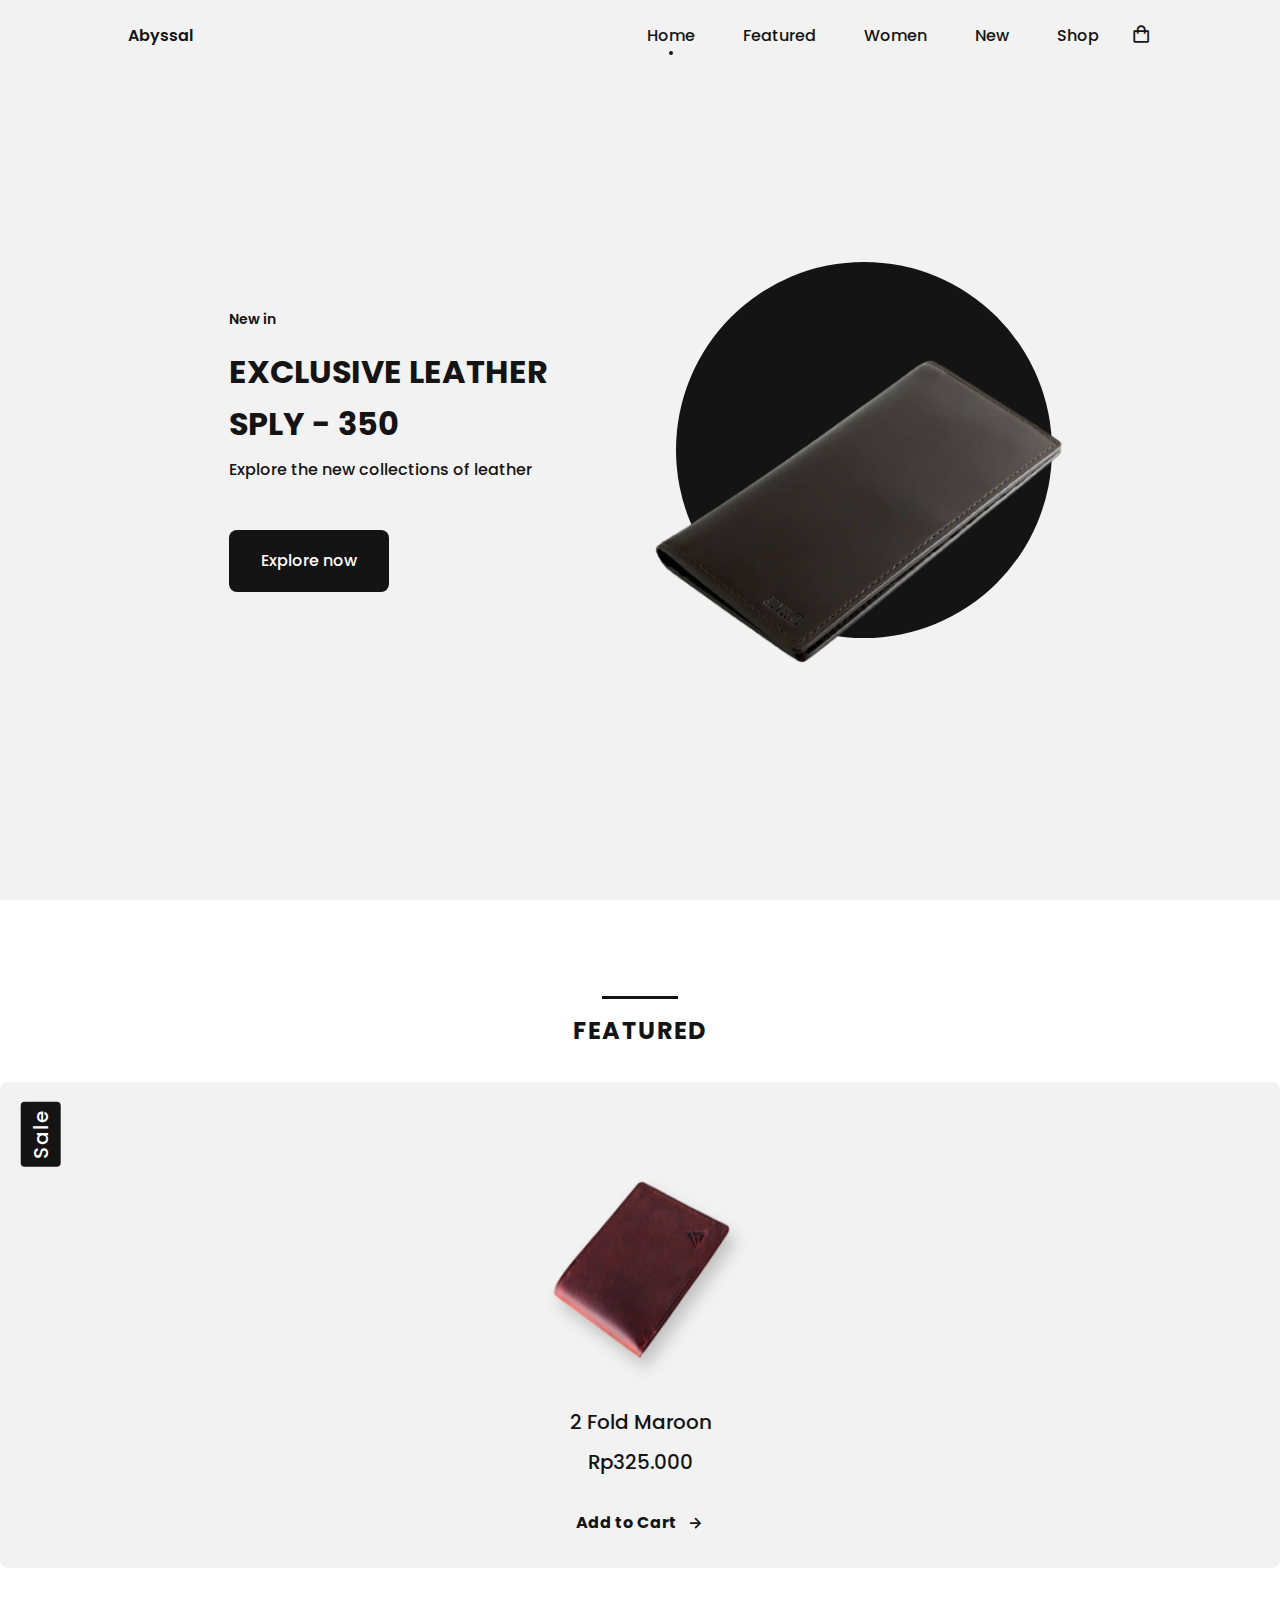
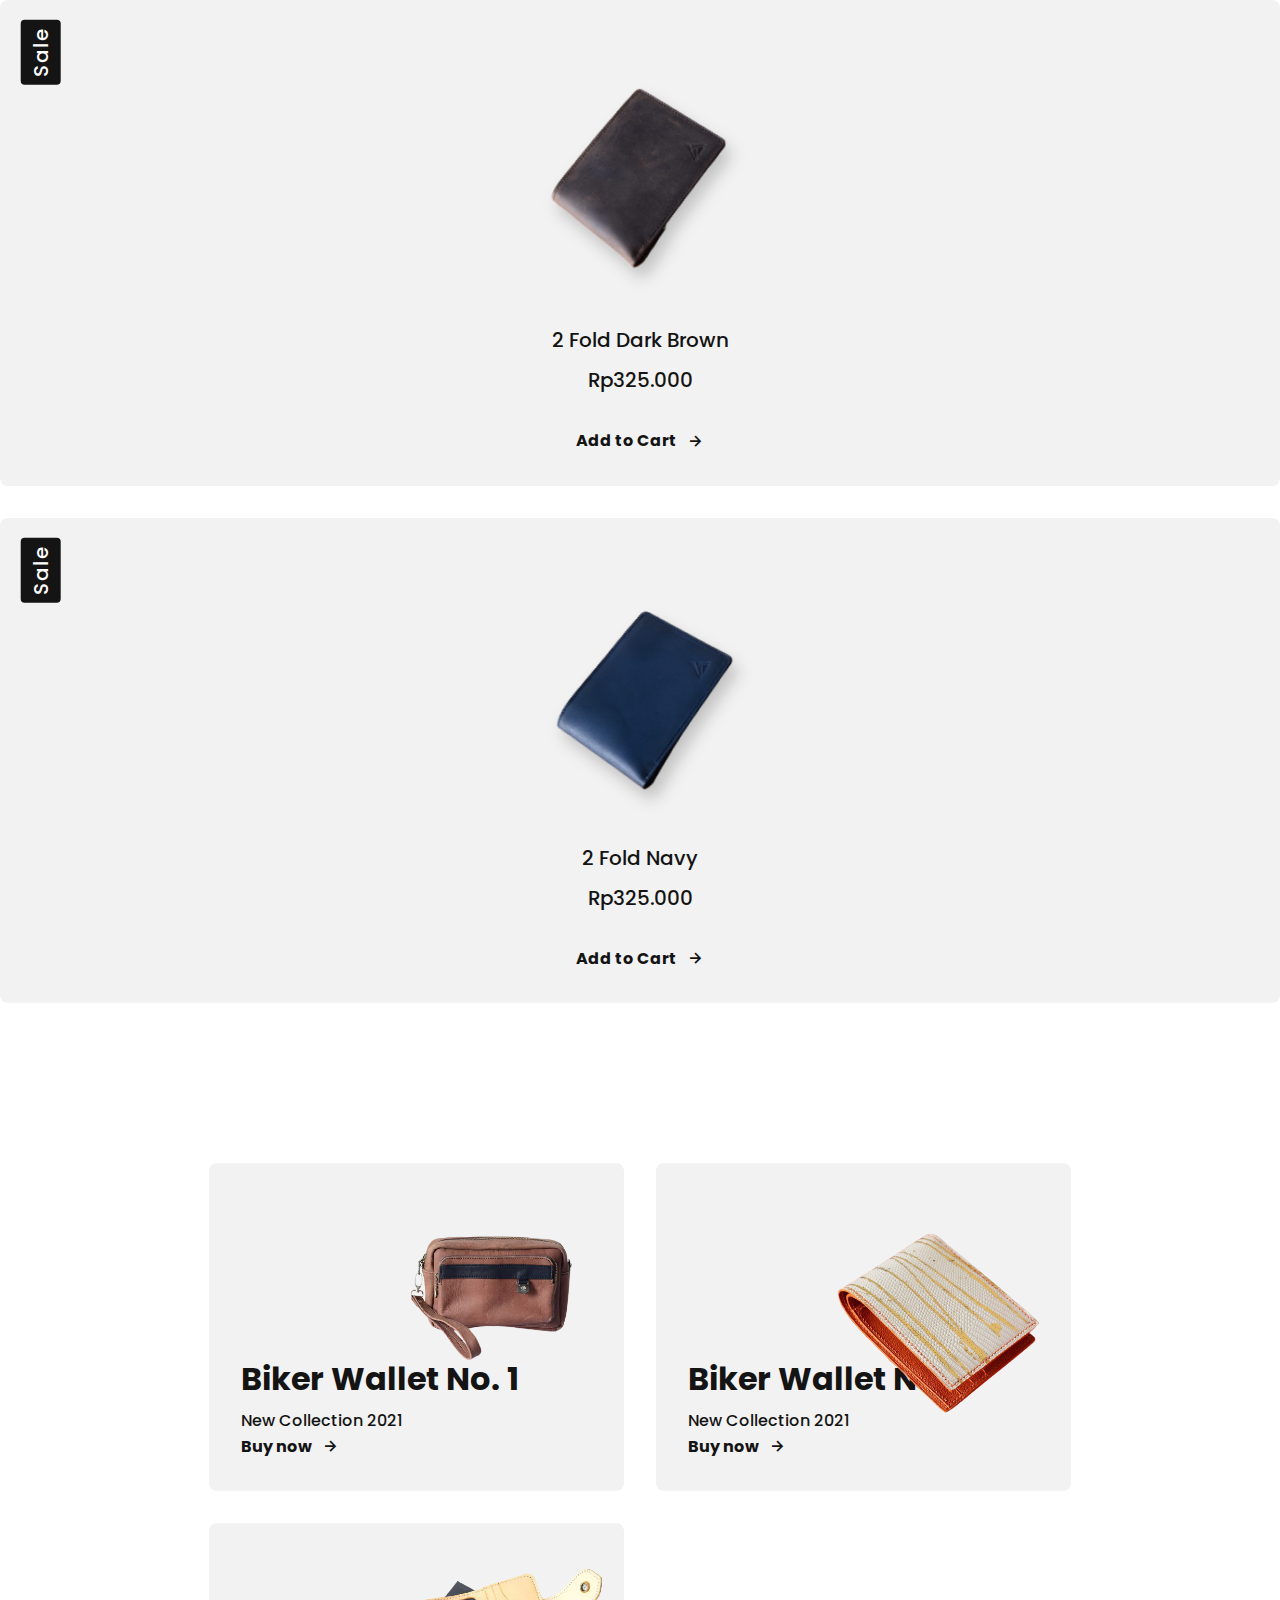
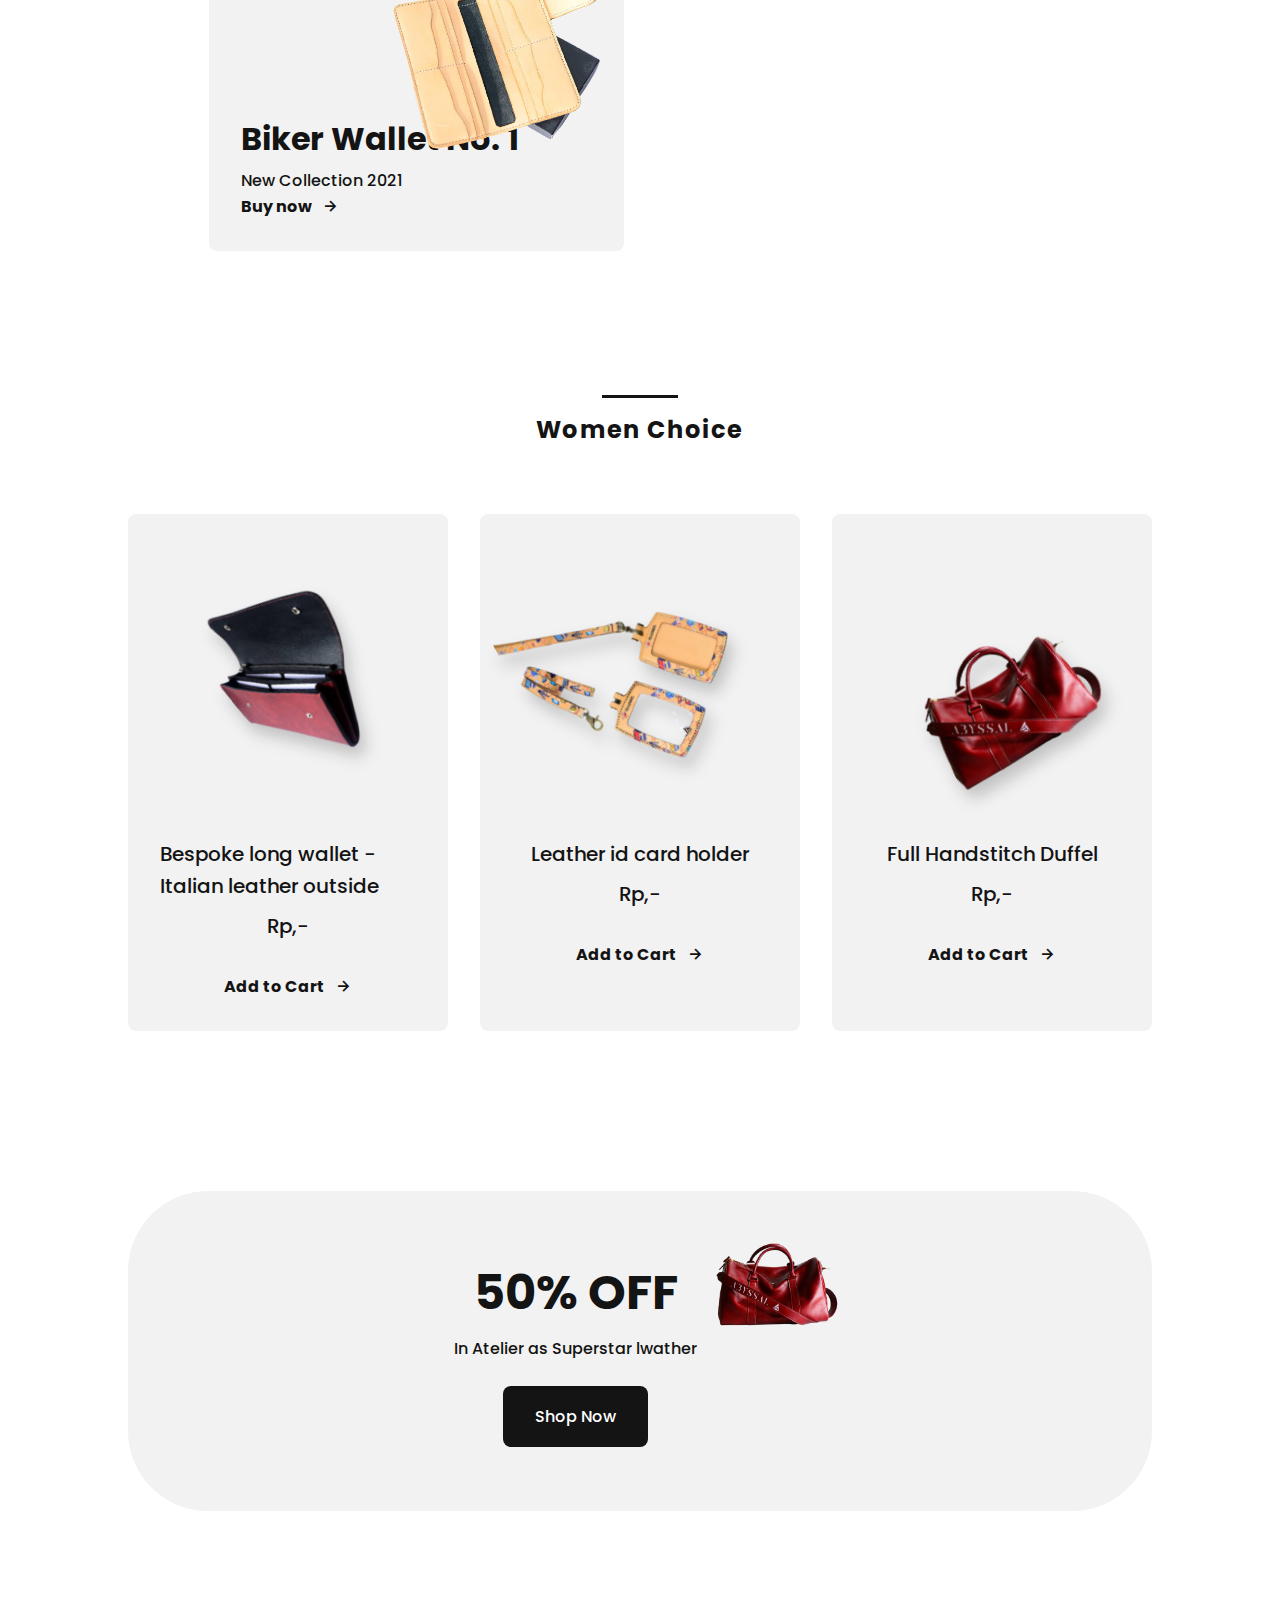
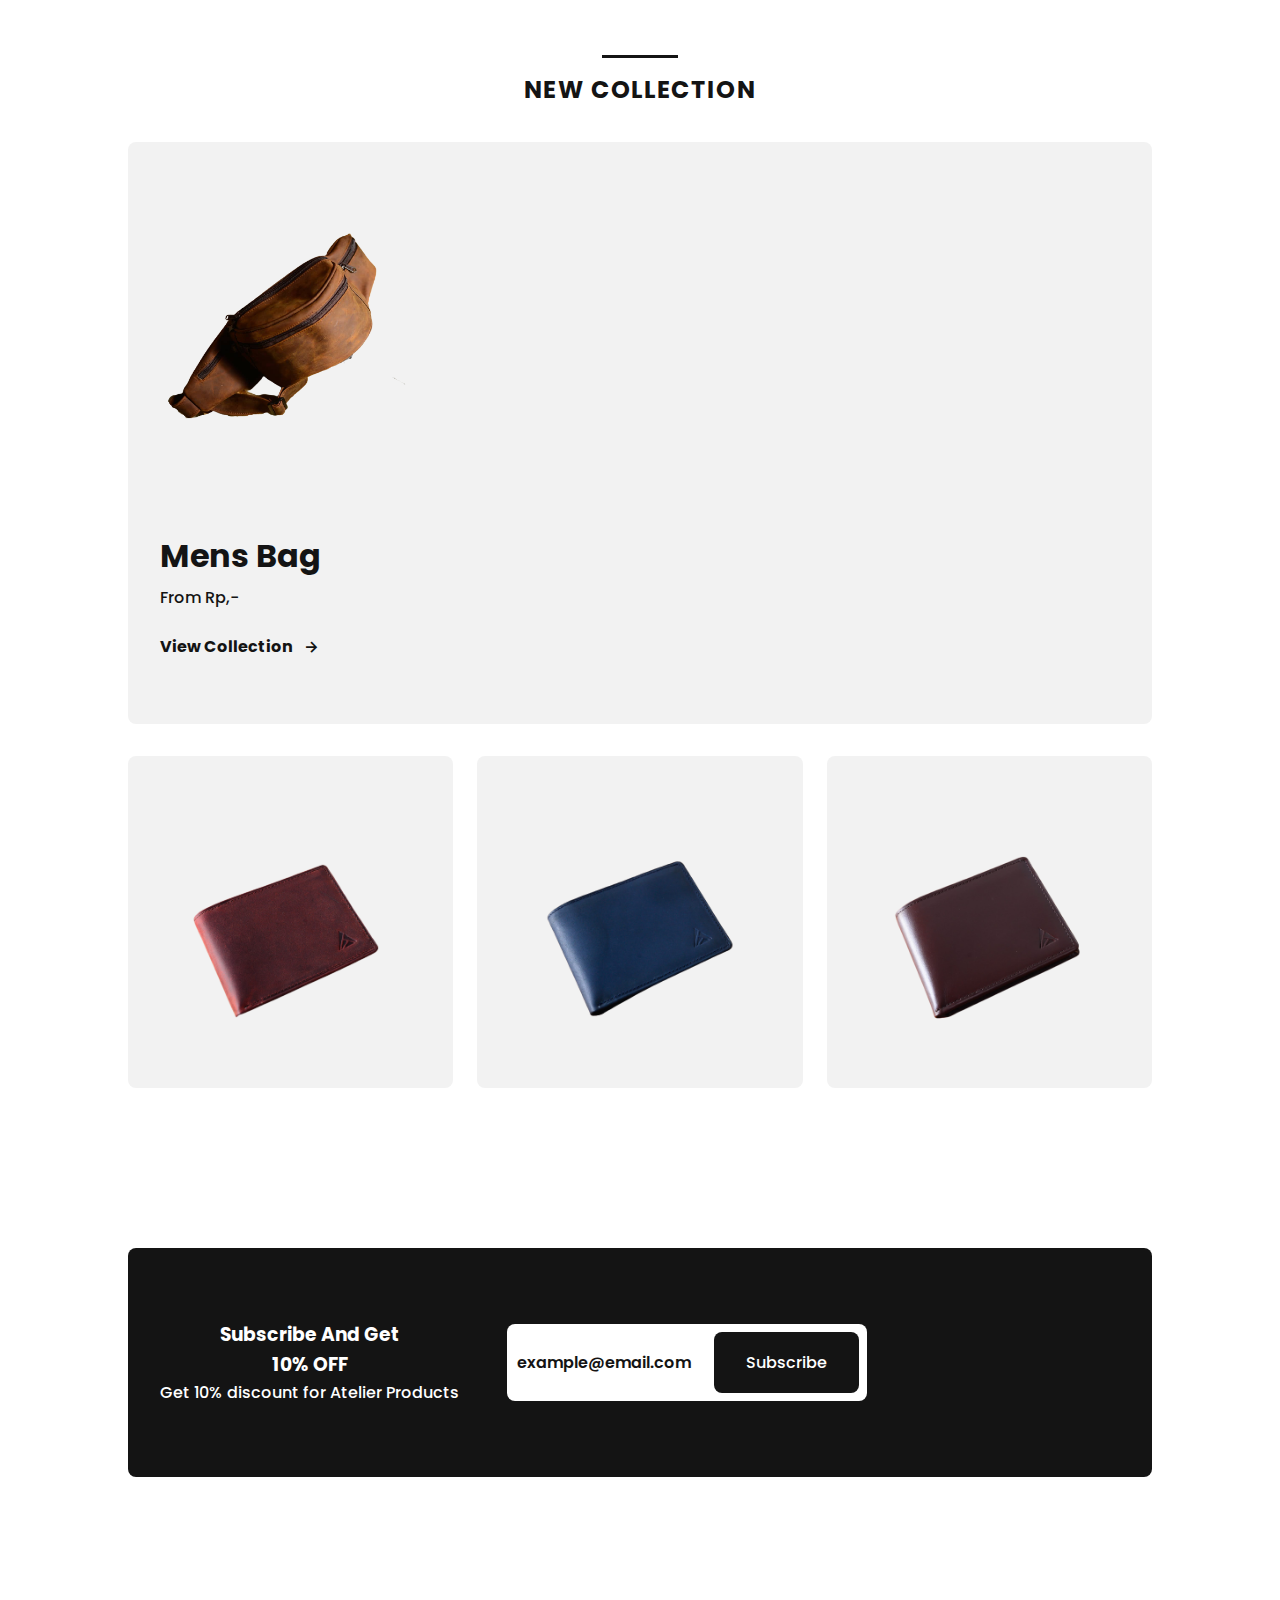
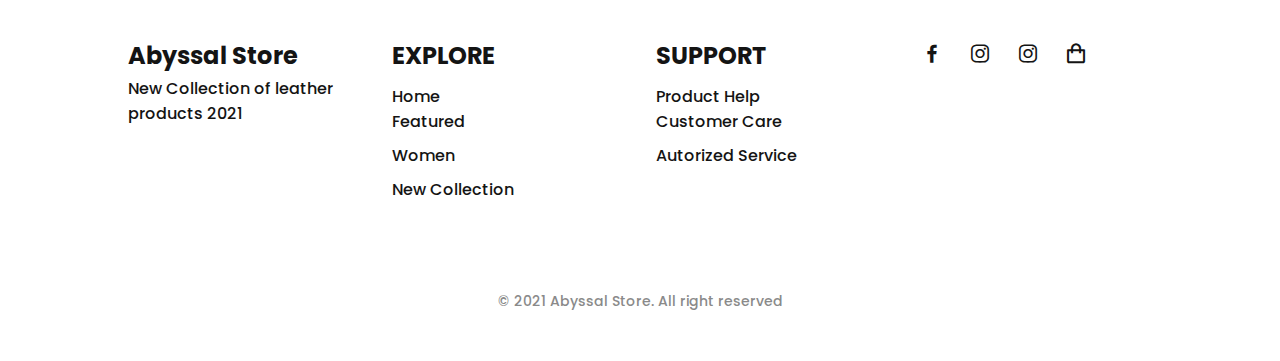
<file: index.html>
<!DOCTYPE html>
<html lang="en">
<head>
    <meta charset="UTF-8">
    <meta http-equiv="X-UA-Compatible" content="IE=edge">
    <meta name="viewport" content="width=device-width, initial-scale=1.0">
    <title>Abyssal Store</title>
    <!-- css -->
    <link rel="stylesheet" href="assets/css/style.css">
    <!-- icon -->
    <link href='https://unpkg.com/boxicons@2.0.7/css/boxicons.min.css' rel='stylesheet'>
</head>
<body>
    <!-- header -->
    <header class="l-header" id="header">
        <nav class="nav bd-grid">
            <div class="nav__toggle" id="nav-toggle">
                <i class="bx bxs-grid"></i>
            </div>
            <a href="#" class="nav__logo">Abyssal</a>

            <div class="nav__menu" id="nav-menu">
                <ul class="nav__list">
                    <li class="nav__item"><a href="#home" class="nav__link active">Home</a></li>
                    <li class="nav__item"><a href="#featured" class="nav__link">Featured</a></li>
                    <li class="nav__item"><a href="#women" class="nav__link">Women</a></li>
                    <li class="nav__item"><a href="#new" class="nav__link">New</a></li>
                    <li class="nav__item"><a href="./shop.html" class="nav__link">Shop</a></li>
                </ul>
            </div>
            <div class="nav__shop">
                <i class="bx bx-shopping-bag"></i>
            </div>
        </nav>
    </header>

    <main class="l-main">
        <!-- home -->
        <section class="home" id="home">
            <div class="home__container bd-grid">
                <div class="home__wallet">
                    <div class="home__shape">
                        <img src="assets/img/1.png" alt="" class="home__img">
                    </div>
                </div>
                <div class="home__data">
                    <span class="home__new">New in</span>
                    <h1 class="home__title">EXCLUSIVE LEATHER <br> SPLY - 350</h1>
                    <p class="home__description">Explore the new collections of leather</p>
                    <a href="" class="button">Explore now</a>
                </div>
            </div>
        </section>
        <!-- featured -->
        <section class="featured section" id="featured">
            <h2 class="section-title">FEATURED</h2>
            <div class="featured__container bg-grid">
                <article class="wallet">
                    <div class="wallet__sale">Sale</div>
                    <img src="assets/img/brown1.png" alt="" class="wallet__img">
                    <span class="wallet__name">2 Fold Maroon</span>
                    <span class="wallet__price">Rp325.000</span>
                    <a href="" class="button-light">Add to Cart <i class="bx bx-right-arrow-alt button-icon"></i></a>
                </article>

                <article class="wallet">
                    <div class="wallet__sale">Sale</div>
                    <img src="assets/img/dark-brown1.png" alt="" class="wallet__img">
                    <span class="wallet__name">2 Fold Dark Brown</span>
                    <span class="wallet__price">Rp325.000</span>
                    <a href="" class="button-light">Add to Cart <i class="bx bx-right-arrow-alt button-icon"></i></a>
                </article>

                <article class="wallet">
                    <div class="wallet__sale">Sale</div>
                    <img src="assets/img/navy-1.png" alt="" class="wallet__img">
                    <span class="wallet__name">2 Fold Navy</span>
                    <span class="wallet__price">Rp325.000</span>
                    <a href="" class="button-light">Add to Cart <i class="bx bx-right-arrow-alt button-icon"></i></a>
                </article>
            </div>
        </section>
        <!-- colection -->
        <section class="collection section">
            <div class="collection__container bd-grid">
                <div class="collection__card">
                    <div class="collection__data">
                        <h3 class="collection__name">Biker Wallet No. 1</h3>
                        <p class="collection__descirption">New Collection 2021</p>
                    <a href="" class="button-light">Buy now <i class="bx bx-right-arrow-alt button-icon"></i></a>
                    </div>
                    <img src="assets/img/col1.png" alt="" class="collection__img">
                </div>

                <div class="collection__card">
                    <div class="collection__data">
                        <h3 class="collection__name">Biker Wallet No. 1</h3>
                        <p class="collection__descirption">New Collection 2021</p>
                    <a href="" class="button-light">Buy now <i class="bx bx-right-arrow-alt button-icon"></i></a>
                    </div>
                    <img src="assets/img/col2.png" alt="" class="collection__img">
                </div>

                <div class="collection__card">
                    <div class="collection__data">
                        <h3 class="collection__name">Biker Wallet No. 1</h3>
                        <p class="collection__descirption">New Collection 2021</p>
                    <a href="" class="button-light">Buy now <i class="bx bx-right-arrow-alt button-icon"></i></a>
                    </div>
                    <img src="assets/img/col3.png" alt="" class="collection__img">
                </div>
            </div>
        </section>
        <!-- women -->
        <section class="women section" id="women">
            <h2 class="section-title">Women Choice</h2>
            <div class="women__container bd-grid">
                <article class="wallet">
                    <img src="assets/img/w1.png" alt="" class="wallet__img">
                    <span class="wallet__name">Bespoke long wallet - Italian leather outside</span>
                    <span class="wallet__price">Rp,-</span>
                    <a href="" class="button-light">Add to Cart <i class="bx bx-right-arrow-alt button-icon"></i></a>
                </article>

                <article class="wallet">
                    <img src="assets/img/w2a.png" alt="" class="wallet__img">
                    <span class="wallet__name">Leather id card holder</span>
                    <span class="wallet__price">Rp,-</span>
                    <a href="" class="button-light">Add to Cart <i class="bx bx-right-arrow-alt button-icon"></i></a>
                </article>

                <article class="wallet">
                    <img src="assets/img/w3.png" alt="" class="wallet__img">
                    <span class="wallet__name">Full Handstitch Duffel</span>
                    <span class="wallet__price">Rp,-</span>
                    <a href="" class="button-light">Add to Cart <i class="bx bx-right-arrow-alt button-icon"></i></a>
                </article>
            </div>
        </section>
        <!-- offer -->
        <section class="offer section">
            <div class="offer__container bd-grid">
                <div class="offer__data">
                    <h3 class="offer__title">50% OFF</h3>
                    <p class="offer__description">In Atelier as Superstar lwather</p>
                    <a href="#" class="button">Shop Now</a>
                </div>
                <img src="assets/img/w3.png" alt="" class="offer__img">
            </div>
        </section>
        <!-- new collection -->
        <section class="new section" id="new">
            <h2 class="section-title">NEW COLLECTION</h2>

            <div class="new__container bd-grid">
                <div class="new__mens">
                    <img src="assets/img/m3.png" alt="" class="new__mens-img">
                    <h3 class="new__title">Mens Bag</h3>
                    <span class="new__price">From Rp,-</span>
                    <a href="#" class="button-light">View Collection <i class="bx bx-right-arrow-alt button-icon"></i></a>
                </div>
                <div class="new__wallet">
                    <div class="new__wallet-card">
                        <img src="assets/img/n1.png" alt="" class="new__wallet-img">
                        <div class="new__wallet-overlay">
                            <a href="#" class="button">Shop Now</a>
                        </div>
                    </div>
                    <div class="new__wallet-card">
                        <img src="assets/img/n2.png" alt="" class="new__wallet-img">
                        <div class="new__wallet-overlay">
                            <a href="#" class="button">Shop Now</a>
                        </div>
                    </div>
                    <div class="new__wallet-card">
                        <img src="assets/img/n4.png" alt="" class="new__wallet-img">
                        <div class="new__wallet-overlay">
                            <a href="#" class="button">Shop Now</a>
                        </div>
                    </div>
                </div>
            </div>
        </section>
        <!-- newsletter -->
        <section class="newsletter section">
            <div class="newsletter__container bd-grid">
                <div>
                    <h3 class="newsletter__title">Subscribe And Get <br>10% OFF</h3>
                    <p class="newsletter__description">Get 10% discount for Atelier Products</p>
                </div>
                <form action="" class="newsletter__subscribe">
                    <input type="text" placeholder="example@email.com" class="newsletter__input">
                    <a href="#" class="button">Subscribe</a>
                </form>
            </div>
        </section>
        <!-- footer -->
        <footer class="fotter section">
            <div class="footer__container bd-grid">
                <div class="footer__box">
                    <h3 class="footer__title">Abyssal Store</h3>
                    <p class="footer__description">New Collection of leather products 2021</p>
                </div>
                <div class="footer__box">
                    <h3 class="footer__title">EXPLORE</h3>
                    <ul>
                        <li><a href="#home" class="footer__link"></a>Home</li>
                        <li><a href="#featured" class="footer__link">Featured</a></li>
                        <li><a href="#women" class="footer__link">Women</a></li>
                        <li><a href="#new" class="footer__link">New Collection</a></li>
                    </ul>
                </div>
                <div class="footer__box">
                    <h3 class="footer__title">SUPPORT</h3>
                    <ul>
                        <li><a href="#" class="footer__link"></a>Product Help</li>
                        <li><a href="#" class="footer__link">Customer Care</a></li>
                        <li><a href="#" class="footer__link">Autorized Service</a></li>
                    </ul>
                </div>
                <div class="footer__box">
                    <a href="https://www.facebook.com/abyssalindonesia" class="footer__social"><i class='bx bxl-facebook'></i></a>
                    <a href="https://www.instagram.com/abyssal_store/" class="footer__social"><i class='bx bxl-instagram'></i></a>
                    <a href="https://www.instagram.com/atelier.abyssal/" class="footer__social"><i class='bx bxl-instagram'></i></a>
                    <a href="https://www.tokopedia.com/abyssalstore" class="footer__social"><i class='bx bx-shopping-bag'></i></a>
                </div>
            </div>
            <p class="footer__copy">&#169; 2021 Abyssal Store. All right reserved</p>
        </footer>
    </main>
    <script src="assets/js/main.js"></script>
</body>
</html>
</file>
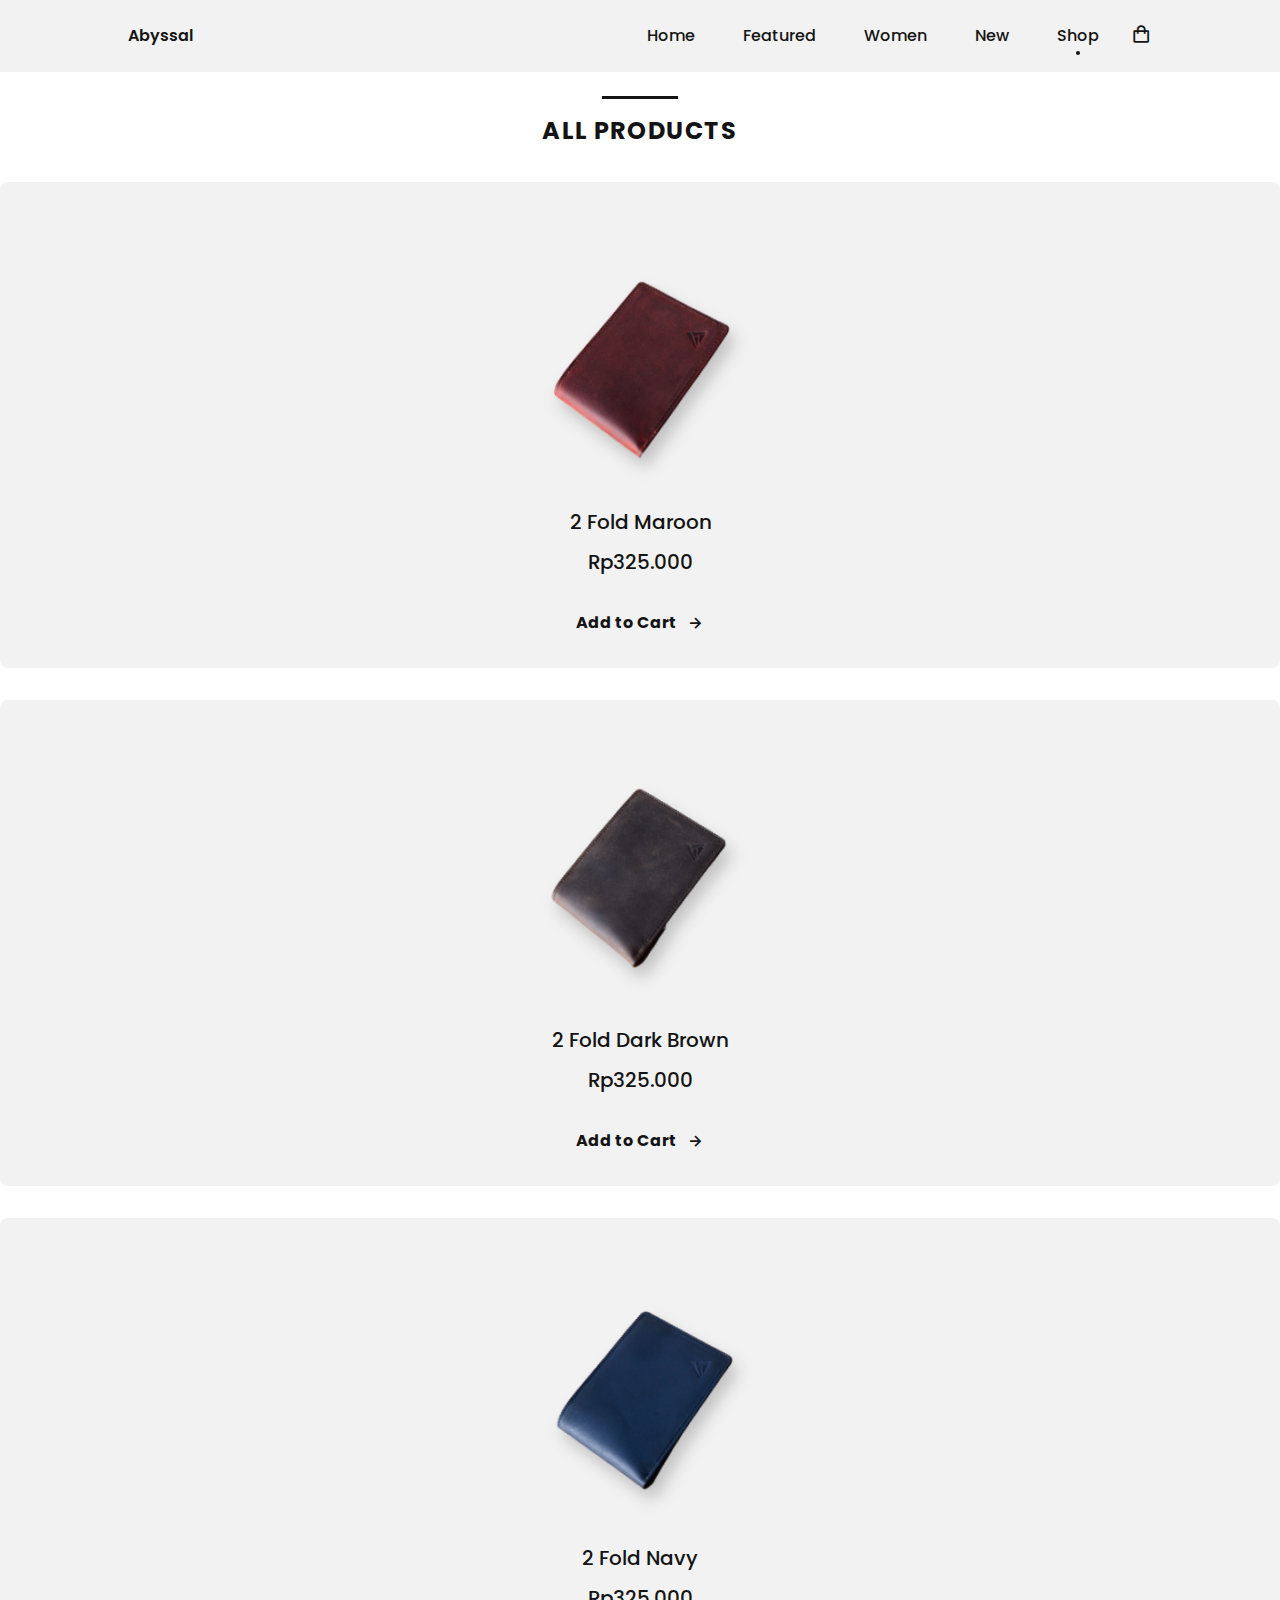
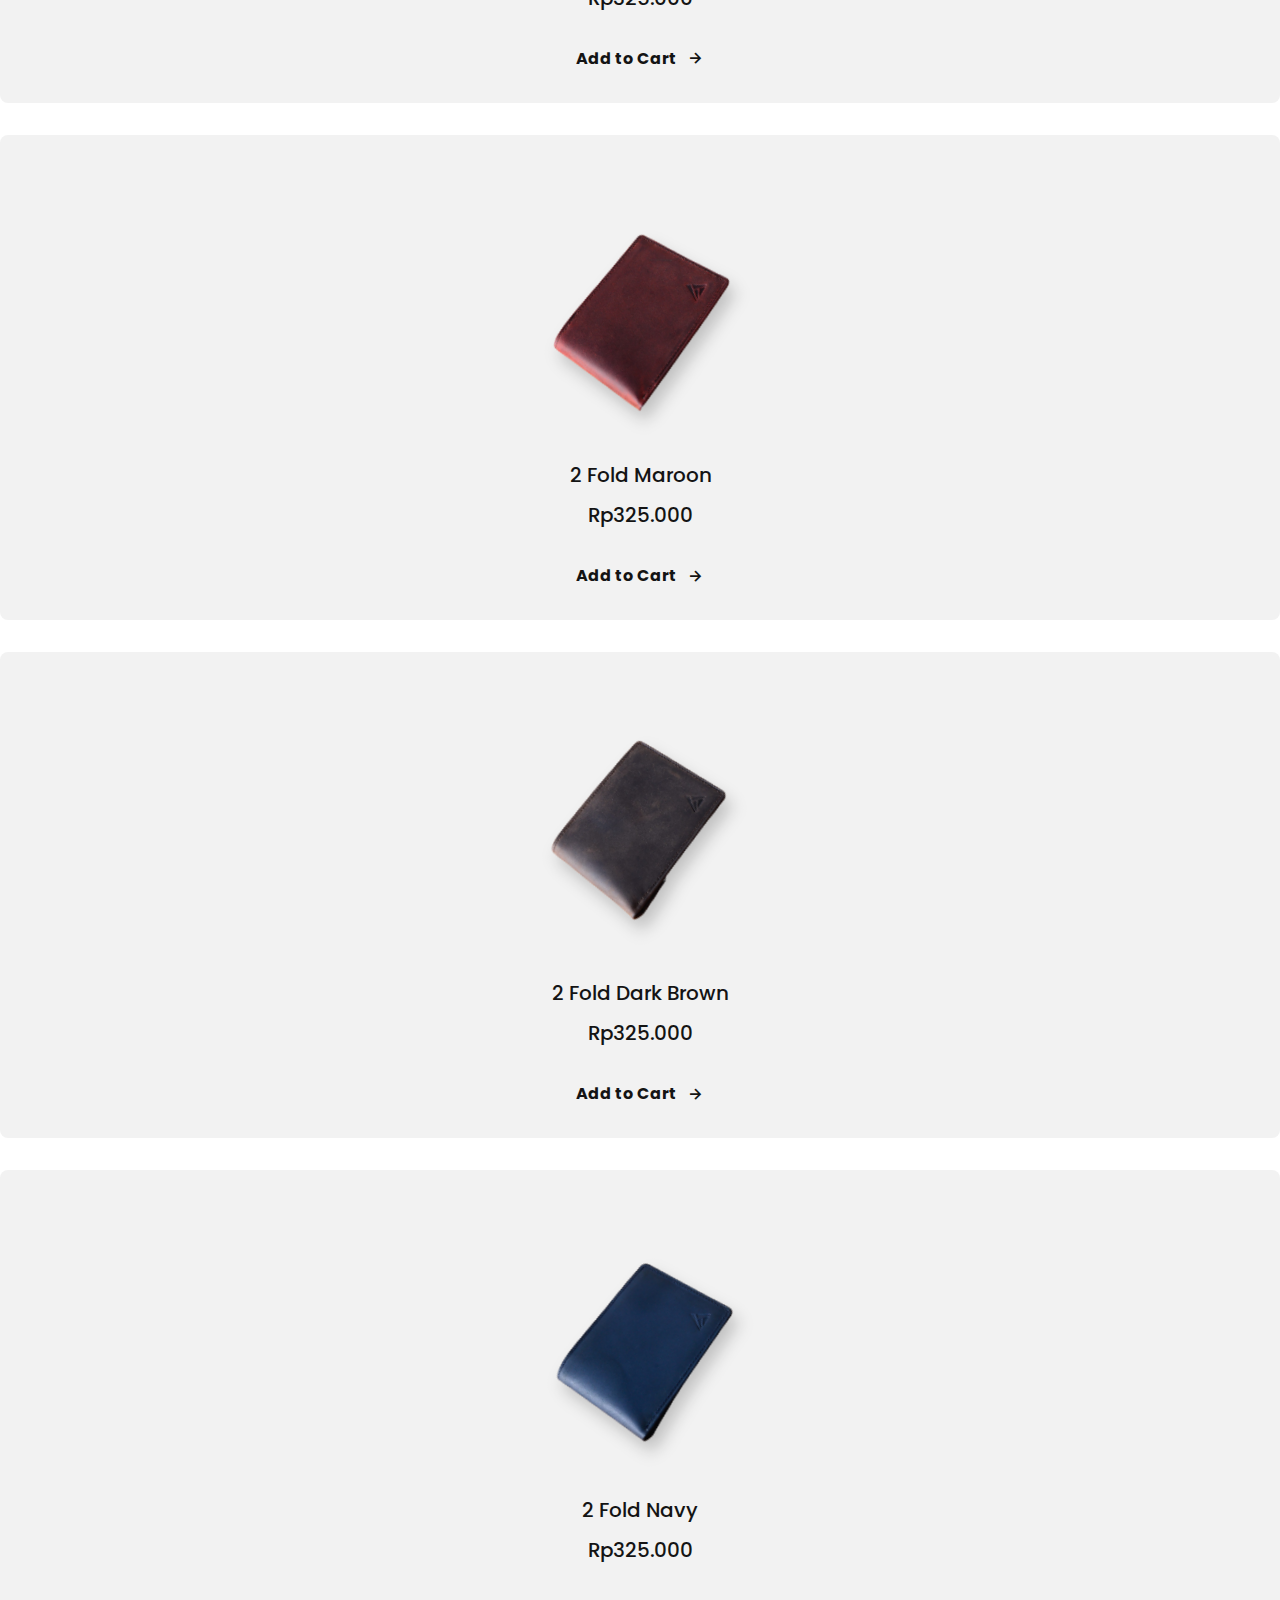
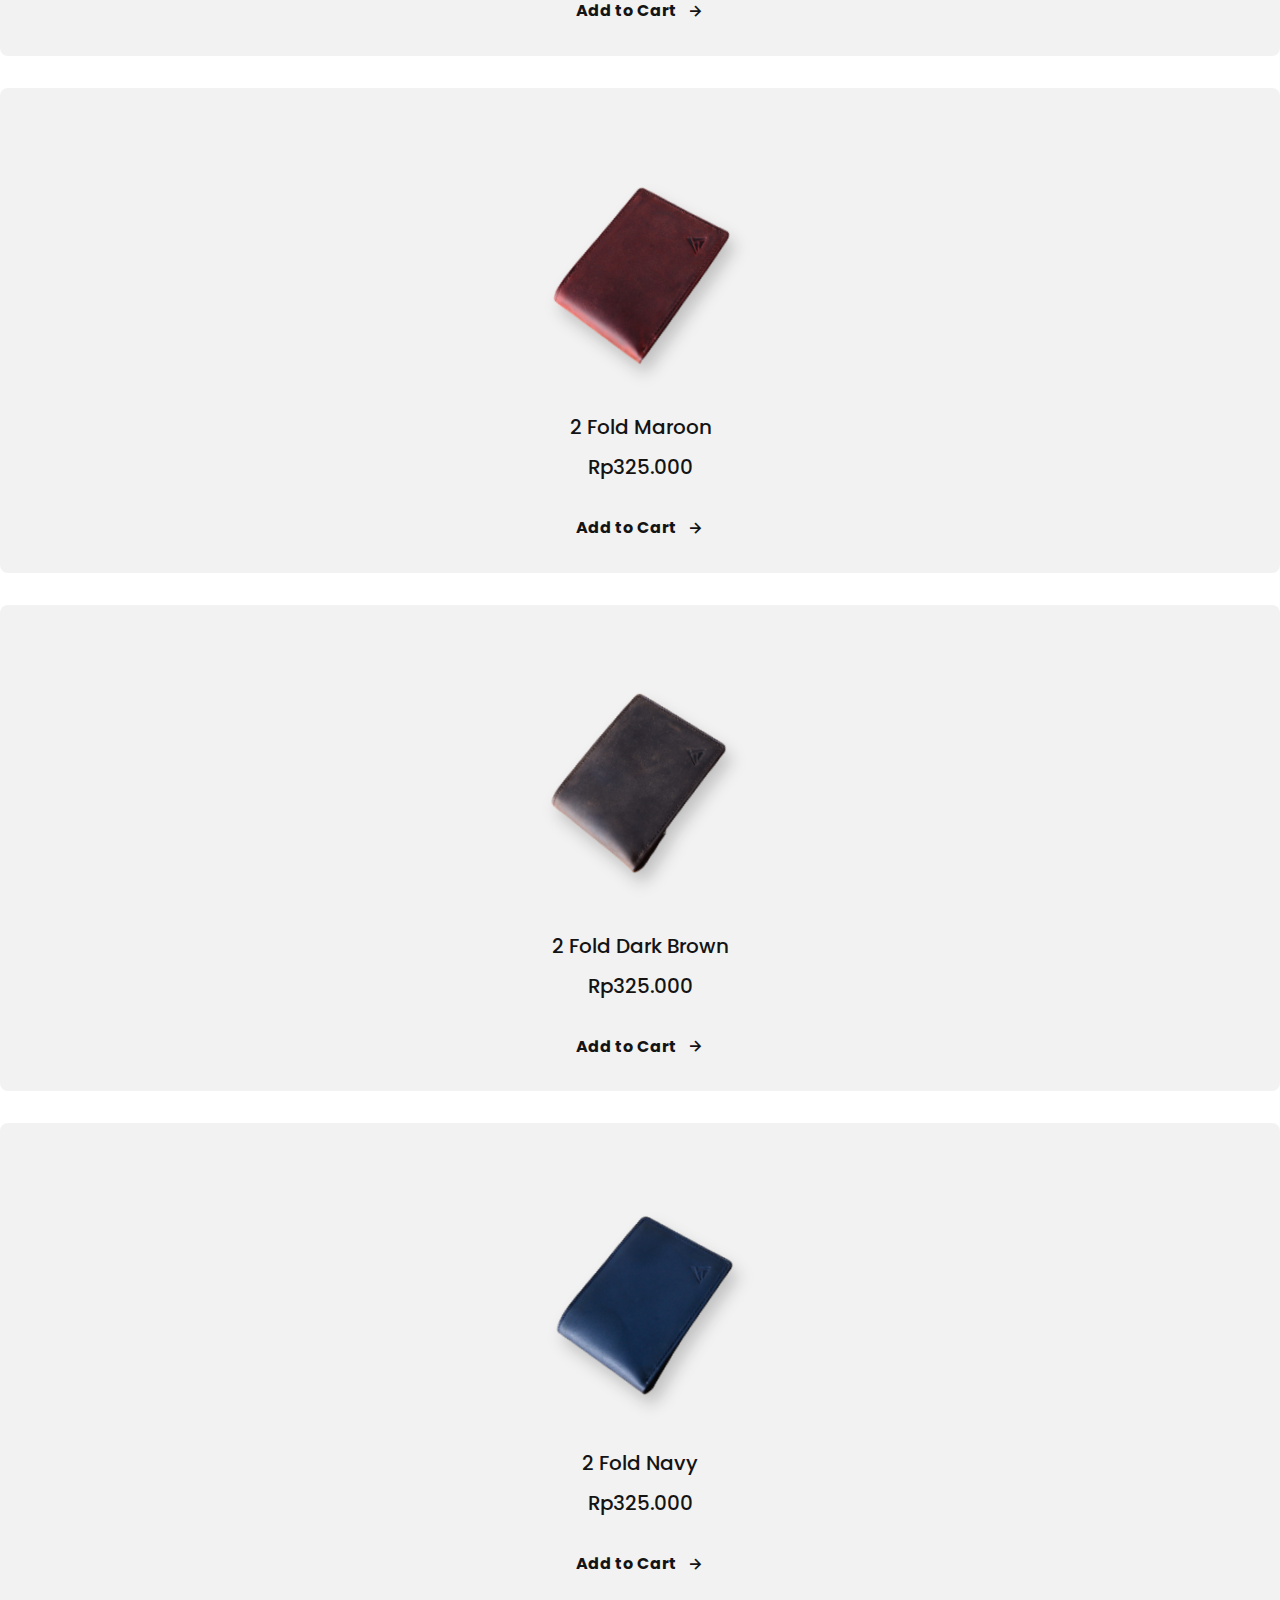
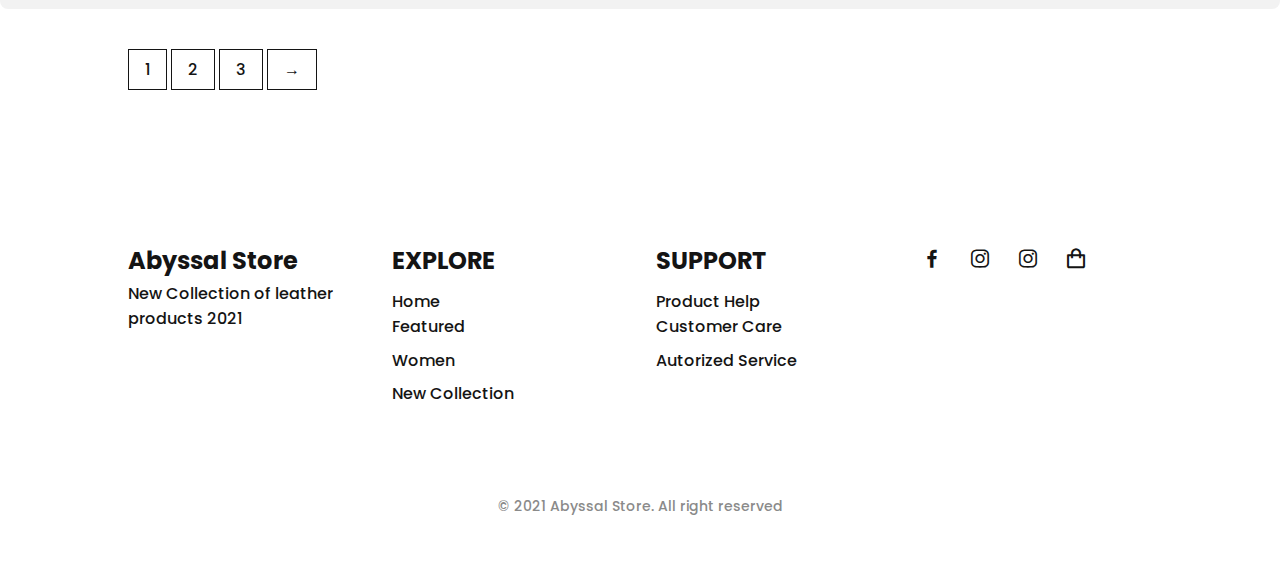
<file: shop.html>
<!DOCTYPE html>
<html lang="en">
<head>
    <meta charset="UTF-8">
    <meta http-equiv="X-UA-Compatible" content="IE=edge">
    <meta name="viewport" content="width=device-width, initial-scale=1.0">
    <title>Abyssal Store</title>
    <!-- css -->
    <link rel="stylesheet" href="assets/css/style.css">
    <!-- icon -->
    <link href='https://unpkg.com/boxicons@2.0.7/css/boxicons.min.css' rel='stylesheet'>
</head>
<body>
    <!-- header -->
    <header class="l-header" id="header">
        <nav class="nav bd-grid">
            <div class="nav__toggle" id="nav-toggle">
                <i class="bx bxs-grid"></i>
            </div>
            <a href="#" class="nav__logo">Abyssal</a>

            <div class="nav__menu" id="nav-menu">
                <ul class="nav__list">
                    <li class="nav__item"><a href="./index.html" class="nav__link">Home</a></li>
                    <li class="nav__item"><a href="./index.html#featured" class="nav__link">Featured</a></li>
                    <li class="nav__item"><a href="./index.html#women" class="nav__link">Women</a></li>
                    <li class="nav__item"><a href="./index.html#new" class="nav__link">New</a></li>
                    <li class="nav__item"><a href="#shop" class="nav__link active">Shop</a></li>
                </ul>
            </div>
            <div class="nav__shop">
                <i class="bx bx-shopping-bag"></i>
            </div>
        </nav>
    </header>
    <!-- main -->
    <main class="l-main">
        <section class="featured section" id="shop">
            <h2 class="section-title">ALL PRODUCTS</h2>
            <div class="featured__container bg-grid">
                <article class="wallet">
                    <img src="assets/img/brown1.png" alt="" class="wallet__img">
                    <span class="wallet__name">2 Fold Maroon</span>
                    <span class="wallet__price">Rp325.000</span>
                    <a href="" class="button-light">Add to Cart <i class="bx bx-right-arrow-alt button-icon"></i></a>
                </article>

                <article class="wallet">
                    <img src="assets/img/dark-brown1.png" alt="" class="wallet__img">
                    <span class="wallet__name">2 Fold Dark Brown</span>
                    <span class="wallet__price">Rp325.000</span>
                    <a href="" class="button-light">Add to Cart <i class="bx bx-right-arrow-alt button-icon"></i></a>
                </article>

                <article class="wallet">
                    <img src="assets/img/navy-1.png" alt="" class="wallet__img">
                    <span class="wallet__name">2 Fold Navy</span>
                    <span class="wallet__price">Rp325.000</span>
                    <a href="" class="button-light">Add to Cart <i class="bx bx-right-arrow-alt button-icon"></i></a>
                </article>

                <article class="wallet">
                    <img src="assets/img/brown1.png" alt="" class="wallet__img">
                    <span class="wallet__name">2 Fold Maroon</span>
                    <span class="wallet__price">Rp325.000</span>
                    <a href="" class="button-light">Add to Cart <i class="bx bx-right-arrow-alt button-icon"></i></a>
                </article>

                <article class="wallet">
                    <img src="assets/img/dark-brown1.png" alt="" class="wallet__img">
                    <span class="wallet__name">2 Fold Dark Brown</span>
                    <span class="wallet__price">Rp325.000</span>
                    <a href="" class="button-light">Add to Cart <i class="bx bx-right-arrow-alt button-icon"></i></a>
                </article>

                <article class="wallet">
                    <img src="assets/img/navy-1.png" alt="" class="wallet__img">
                    <span class="wallet__name">2 Fold Navy</span>
                    <span class="wallet__price">Rp325.000</span>
                    <a href="" class="button-light">Add to Cart <i class="bx bx-right-arrow-alt button-icon"></i></a>
                </article>

                <article class="wallet">
                    <img src="assets/img/brown1.png" alt="" class="wallet__img">
                    <span class="wallet__name">2 Fold Maroon</span>
                    <span class="wallet__price">Rp325.000</span>
                    <a href="" class="button-light">Add to Cart <i class="bx bx-right-arrow-alt button-icon"></i></a>
                </article>

                <article class="wallet">
                    <img src="assets/img/dark-brown1.png" alt="" class="wallet__img">
                    <span class="wallet__name">2 Fold Dark Brown</span>
                    <span class="wallet__price">Rp325.000</span>
                    <a href="" class="button-light">Add to Cart <i class="bx bx-right-arrow-alt button-icon"></i></a>
                </article>

                <article class="wallet">
                    <img src="assets/img/navy-1.png" alt="" class="wallet__img">
                    <span class="wallet__name">2 Fold Navy</span>
                    <span class="wallet__price">Rp325.000</span>
                    <a href="" class="button-light">Add to Cart <i class="bx bx-right-arrow-alt button-icon"></i></a>
                </article>
            </div>

            <div class="wallet__pages bd-grid">
                <div>
                    <span class="wallet__page">1</span>
                    <span class="wallet__page">2</span>
                    <span class="wallet__page">3</span>
                    <span class="wallet__page">&#8594;</span>
                </div>
            </div>
        </section>
    </main>
    <!-- footer -->
    <footer class="fotter section">
        <div class="footer__container bd-grid">
            <div class="footer__box">
                <h3 class="footer__title">Abyssal Store</h3>
                <p class="footer__description">New Collection of leather products 2021</p>
            </div>
            <div class="footer__box">
                <h3 class="footer__title">EXPLORE</h3>
                <ul>
                    <li><a href="#home" class="footer__link"></a>Home</li>
                    <li><a href="#featured" class="footer__link">Featured</a></li>
                    <li><a href="#women" class="footer__link">Women</a></li>
                    <li><a href="#new" class="footer__link">New Collection</a></li>
                </ul>
            </div>
            <div class="footer__box">
                <h3 class="footer__title">SUPPORT</h3>
                <ul>
                    <li><a href="#" class="footer__link"></a>Product Help</li>
                    <li><a href="#" class="footer__link">Customer Care</a></li>
                    <li><a href="#" class="footer__link">Autorized Service</a></li>
                </ul>
            </div>
            <div class="footer__box">
                <a href="https://www.facebook.com/abyssalindonesia" class="footer__social"><i class='bx bxl-facebook'></i></a>
                <a href="https://www.instagram.com/abyssal_store/" class="footer__social"><i class='bx bxl-instagram'></i></a>
                <a href="https://www.instagram.com/atelier.abyssal/" class="footer__social"><i class='bx bxl-instagram'></i></a>
                <a href="https://www.tokopedia.com/abyssalstore" class="footer__social"><i class='bx bx-shopping-bag'></i></a>
            </div>
        </div>
        <p class="footer__copy">&#169; 2021 Abyssal Store. All right reserved</p>
    </footer>
    <!-- main js -->
    <script src="assets/js/main.js"></script>
</body>
</html>
</file>
<file: assets/css/style.css>
@import url("https://fonts.googleapis.com/css2?family=Poppins:wght@400;500;600;700&display=swap");
:root{
    --header-height:3rem;
    /* font wight */
    --font-medium:500;
    --font-semi-blod:600;
    --font-bold:700;

    /* color */
    --dark-color:#141414;
    --dark-color-light:#8a8a8a;
    --dark-color-lighten:#f2f2f2;
    --white-color:#ffffff;

    /* font */
    --body-font: 'Poppins',sans-serif;
    --big-font-size:1.25rem;
    --bigger-font-size:1.5rem;
    --biggest-font-size:2rem;
    --h2-font-size:1.25rem;
    --normal-font-size:.938rem;
    --smaller-font-size:.813rem;

    /* margins */
    --mb-1:.5rem;
    --mb-2:1rem;
    --mb-3:1.5rem;
    --mb-4:2rem;
    --mb-5:2.5rem;
    --mb-6:3rem;

    /* z-index */
    --z-fixed:100;

    /* rotate img */
    --rotate-img:rotate(-30deg);
}

@media screen and (min-width:768px){
    :root{
        --big-font-size:1.5rem;
        --bigger-font-size:2rem;
        --biggest-font-size:3rem;
        --normal-font-size:1rem;
        --smaller-font-size:.875rem;
    }
}

/* base */
*,::before,::after{
    box-sizing: border-box;
}
html{
    scroll-behavior: smooth;
}
body{
    margin: var(--header-height) 0 0 0;
    font-family: var(--body-font);
    font-size: var(--normal-font-size);
    font-weight: var(--font-medium);
    color: var(--dark-color);
    line-height: 1.6;
}
h1,h2,h3,p,ul{
    margin: 0;
}
ul{
    padding: 0;
    list-style: none;
}
a{
    text-decoration: none;
    color: var(--dark-color);
}
img{
    max-width: 100%;
    height: auto;
    display: block;
}

/* class scc */
.section{
    padding: 5rem 0 2rem;
}
.section-title{
    position: relative;
    font-size: var(--big-font-size);
    margin-bottom: var(--mb-4);
    text-align: center;
    letter-spacing: .1rem;
}
.section-title::after{
    content: '';
    position: absolute;
    width: 56px;
    height: .18rem;
    top: -1rem;
    left: 0;right: 0;
    margin: auto;
    background-color: var(--dark-color);
}

/* layout */
.bd-grid{
    max-width: 1024px;    
    display: grid;
    grid-template-columns: 100%;
    column-gap: 2rem;
    width: calc(100% - 2rem);
    margin-left: var(--mb-2);
    margin-right: var(--mb-2);
}
.l-header{
    width: 100%;
    position: fixed;
    top: 0;
    left: 0;
    z-index: var(--z-fixed);
    background-color: var(--dark-color-lighten);
}

/* nav */
.nav{
    height: var(--header-height);
    display: flex;
    justify-content: space-between;
    align-items: center;
}

@media screen and (max-width:768px){
    .nav__menu{
        position: fixed;
        top: var(--header-height);
        left: -100%;
        width: 70%;
        height: 100vh;
        padding: 2rem;
        background-color: var(--white-color);
        transition: 0.5s;
    }
}
.nav__item{
    margin-bottom: var(--mb-4);
}
.nav__logo{
    font-weight: var(--font-semi-blod);
}
.nav__toggle, .nav__shop{
    font-size: 1.3rem;
    cursor: pointer;
}

/* show menu */
.show{
    left: 0;
}

/* active link */
.active{
    position: relative;
}
.active::before{
    content: '';
    position: absolute;
    bottom: -0.5rem;
    left: 45%;
    width: 4px;
    height: 4px;
    background-color: var(--dark-color);
    border-radius: 50%;
}

/* chaneg color */
.scroll-header{
    border-color: var(--white-color);
    box-shadow: 0 2px 4px rgba(0, 0, 0, 0.1);
}

/* home */
.home{
    background-color: var(--dark-color-lighten);
    overflow: hidden;
}
.home__container{
    height: calc(100vh - var(--header-height));
}
.home__wallet{
    position: relative;
    display: flex;
    justify-content: center;
    align-self: center;
}
.home__shape{
    width: 220px;
    height: 220px;
    background-color: var(--dark-color);
    border-radius: 50%;
}
.home__img{
    position: absolute;
    top: -1.5rem;
    max-width: initial;
    width: 275px;
    /* transform: var(--rotate-img); */
}
.home__new{
    display: block;
    font-size: var(--smaller-font-size);
    font-weight: var(--font-semi-blod);
    margin-bottom: var(--mb-2);
}
.home__title{
    font-size: var(--bigger-font-size);
    margin-bottom: var(--mb-1);
}
.home__description{
    margin-bottom: var(--mb-6);
}

/* button */
.button{
    display: inline-block;
    background-color: var(--dark-color);
    color: var(--white-color);
    padding: 1.125rem 2rem;
    font-weight: var(--font-medium);
    border-radius: 0.5rem;
    transition: 0.3s;
}
.button:hover{
    transform: translateY(-0.25rem);
}
.button-light{
    display: inline-flex;
    color: var(--dark-color);
    font-weight: var(--font-bold);
    align-items: center;
}
.button-icon{
    font-size: 1.25rem;
    margin-left: var(--mb-1);
    transition: .3s;
}
.button-light:hover .button-icon{
    transform: translateX(.25rem);
}

/* featured */
.featured__container{
    row-gap: 2rem;
    grid-template-columns: repeat(auto-fit, minmax(220px, 1fr));
}
.wallet{
    position: relative;
    display: flex;
    flex-direction: column;
    align-items: center;
    padding: 2rem;
    background-color: var(--dark-color-lighten);
    border-radius: .5rem;
    transition: .3s;
    margin-top: var(--mb-4);
}
.wallet__sale{
    position: absolute;
    left: .5rem;
    background-color: var(--dark-color);
    color: var(--white-color);
    padding: .25rem .5rem;
    border-radius: .25rem;
    font-size: var(--h2-font-size);
    transform: rotate(-90deg);
    letter-spacing: .1rem;
}

.wallet__img{
    width: 220px;
    margin-top: var(--mb-3);
    margin-bottom: var(--mb-6);
    transform: var(--rotate-img);
    filter: drop-shadow(0 12px 8px rgba(0,0,0,.2));
}
.wallet__name, .wallet__price{
    font-size: var(--h2-font-size);
    letter-spacing: var(--font-bold);   
}
.wallet__name{
    margin-bottom: var(--mb-1);
}
.wallet__price{
    margin-bottom: var(--mb-4);
}
.wallet:hover{
    transform: translateY(-.5rem);
}
.wallet__pages{
    margin-top: var(--mb-6);
}
.wallet__page{
    padding: .5rem 1rem;
    border: 1px solid var(--dark-color);
}
.wallet__page:hover{
    background-color: var(--dark-color);
    color: var(--white-color);
}

/* collection */
.collection__container{
    row-gap: 2rem;
    justify-content: center;
}
.collection__card{
    position: relative;
    display: flex;
    height: 328px;
    background-color: var(--dark-color-lighten);
    padding: 2rem;
    border-radius: 0.5rem;
    transition: .3s;
}
.collection__data{
    align-self: flex-end;
}
.collection__img{
    position: absolute;
    top: 0;
    right: 0;
    width: 230px;
}
.collection__name{
    font-size: var(--bigger-font-size);
    margin-bottom: .25rem;
}
.collection__description{
    margin-bottom: var(--mb-2);
}
.collection__card:hover{
    transform: translateY(-.5rem);
}

/* women */
.women__container{
    row-gap: 2rem;
    grid-template-columns: repeat(auto-fit, minmax(220px, 1fr));
}

/* offer */
.offer__container{
    grid-template-columns: 55% 45%;
    column-gap: 0;
    background-color: var(--dark-color-lighten);
    border-radius: 5rem;
    justify-content: center;
}
.offer__data{
    padding: 4rem 0 4rem 1.5rem;
}
.offer__title{
    font-size: var(--biggest-font-size);
    margin-bottom: .25rem;
}
.offer__description{
    margin-bottom: var(--mb-3);
}
.offer__img{
    width: 153px;
}

/* collection */
.new__container{
    row-gap: 2rem;
}
.new__mens{
    display: flex;
    flex-direction: column;
    justify-content: center;
    background-color: var(--dark-color-lighten);
    border-radius: .5rem;
    padding: 2rem;
}
.new__mens-img{
    width: 276px;
    margin-bottom: var(--mb-3);
}
.new__title{
    font-size: var(--bigger-font-size);
    margin-bottom: .25rem;
}
.new__price{
    display: block;
    margin-bottom: var(--mb-3);
}
.new__wallet{
    display: grid;
    gap: 1.5rem;
    grid-template-columns: repeat(auto-fit, minmax(220px, 1fr));
}
.new__wallet-card{
    position: relative;
    padding: 3.5rem 1.5rem;
    background-color: var(--dark-color-lighten);
    border-radius: .5rem;
    overflow: hidden;
    display: flex;
    justify-content: center;
}
.new__wallet-img{
    width: 220px;   
}
.new__wallet-overlay{
    position: absolute;
    left: 0;
    bottom: -100%;
    width: 100%;
    height: 100%;
    display: flex;
    justify-content: center;
    align-items: center;
    background-color: rgba(138,138,138,.3);
    transition: .3s;
}
.new__wallet-card:hover .new__wallet-overlay{
    bottom: 0;
}

/* newsletter */
.newsletter__container{
    background-color: var(--dark-color);
    color: var(--white-color);
    padding: 2rem .5rem;
    border-radius: .5rem;
    text-align: center;
}
.newsletter__description{
    margin-bottom: var(--mb-5);
}
.newsletter__subscribe{
    display: flex;
    column-gap: .5rem;
    background-color: var(--white-color);
    padding: .5rem;
    border-radius: .5rem;
}
.newsletter__input{
    outline: none;
    border: none;
    width: 90%;
    font-size: var(--normal-font-size);
}
.newsletter__input::placeholder{
    color: var(--dark-color);
    font-family: var(--body-font);
    font-size: var(--normal-font-size);
    font-weight: var(--font-semi-blod);
}

/* footer */
.footer__container{
    grid-template-columns: repeat(auto-fit, minmax(220px, 1fr));
}
.footer__box{
    margin-bottom: var(--mb-4);
}
.footer__title{
    font-size: var(--big-font-size);
}
.footer__link{
    display: block;
    width: max-content;
    margin-bottom: var(--mb-1);
}
.footer__social{
    font-size: 1.5rem;
    margin-right: 1.25rem;
}
.footer__copy{
    padding-top: 3rem;
    font-size: var(--smaller-font-size);
    color: var(--dark-color-light);
    text-align: center;
}

/* media queri */
@media screen and (min-width:576px) {
    .collection__container{
        grid-template-columns: 415px;
    }
    .collection__img{
        width: 260px;
    }
    .offer__container{
        grid-template-columns: max-content max-content;
    }
    .offer__data{
        text-align: center;
    }
    .new__mens{
        align-items: center;
    }
}
@media screen and (min-width:768px) {
    body{
        margin: 0;
    }
    .section{
        padding: 7rem 0 3rem;
    }
    .section-title::after{
        width: 76px;
    }

    .nav{
        height: calc(var(--header-height) + 1.5rem);
    }
    .nav__menu{
        margin-left: auto;
    }
    .nav__list{
        display: flex;
    }
    .nav__item{
        margin-left: var(--mb-6);
        margin-bottom: 0;
    }
    .nav__toggle{
        display: none;
    }

    .home__container{
        height: 100vh;
        grid-template-columns: max-content max-content;
        justify-content: center;
        align-items: center;
    }
    .home__wallet{
        order: 1;
    }
    .home__shape{
        width: 376px;
        height: 376px;
    }
    .home__img{
        width: 470px;
        /* top: 3.5rem; */
        right: 0;
        left: -3rem;
    }
    .newsletter__container{
        grid-template-columns: max-content max-content;
        justify-content: center;
        align-items: center;
        padding: 4.5rem 2rem;
        column-gap: 3rem;
    }
    .newsletter__description{
        margin-bottom: 0;
    }
    .newsletter__subscribe{
        width: 360px;
        height: max-content;
    }
}

@media screen and (min-width: 1024px) {
    .bd-grid{
        margin-left: auto;
        margin-right: auto;
    }
    .home__container{
        column-gap: 8rem;
    }
    .collection__container{
        grid-template-columns: repeat(2, 415px);
    }
    .newsletter__container{
        grid-template-columns: max-content 1fr;
    }
    .new__mens{
        align-items: inherit;
        justify-content: flex-end;
        padding: 4rem 2rem;
    }
    .new__mens-img{
        margin-bottom: var(--mb-6);
    }

}
</file>
